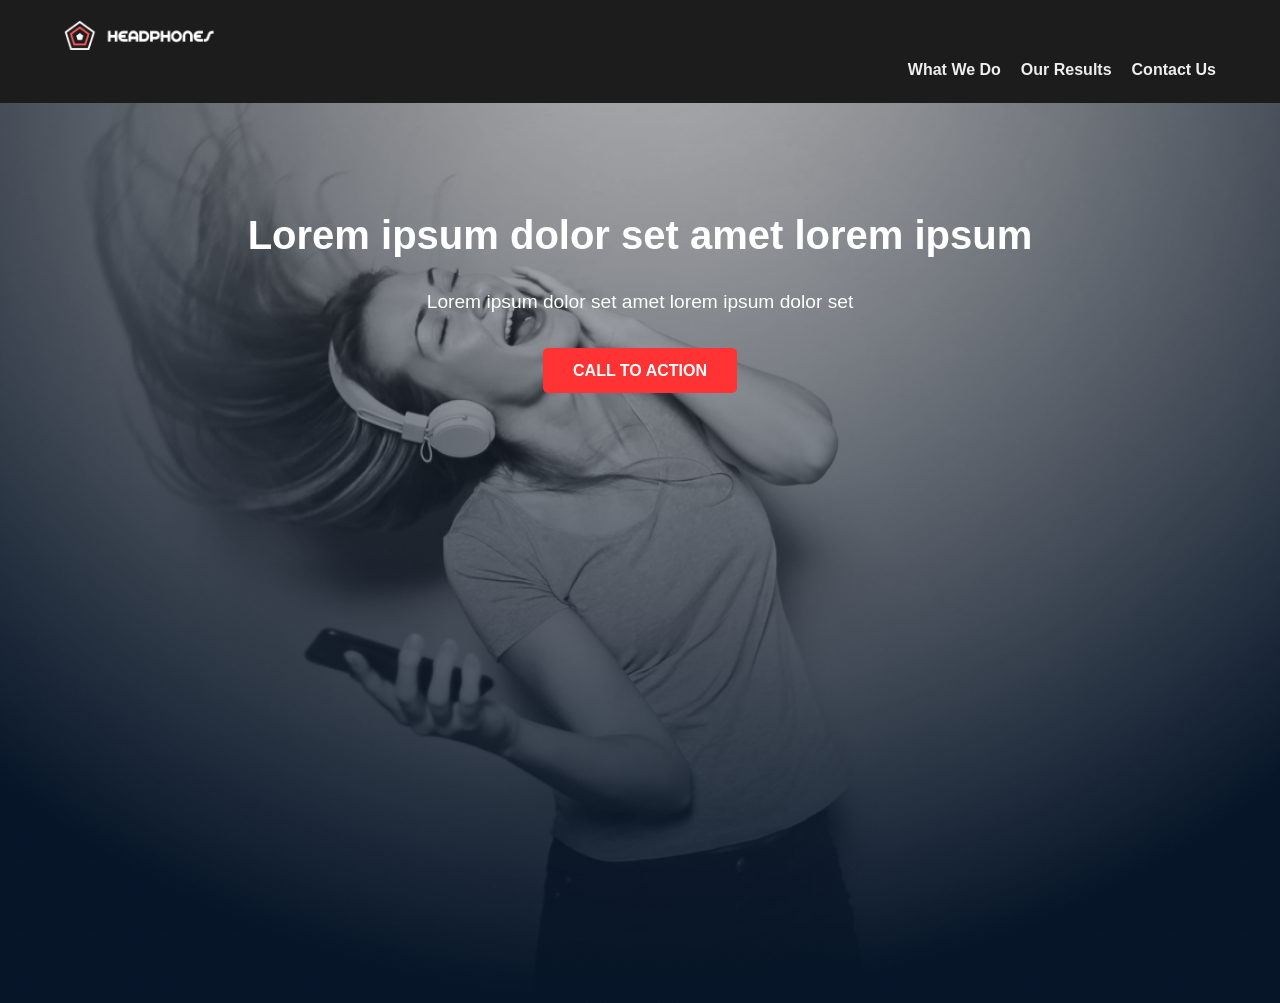
<file: headphones/0-index.html>
<!DOCTYPE html>
<html lang="en">
<head>
  <meta charset="UTF-8">
  <meta name="viewport" content="width=device-width, initial-scale=1.0">
  <title>Headphones</title>
  <link rel="stylesheet" href="0-styles.css">
</head>
<body>
  <header class="header">
    <div class="container">
      <div class="logo">
        <img src="images/logo_headphones.png" alt="Headphones Logo">
      </div>
      <nav class="nav">
        <ul>
          <li><a href="#what-we-do">What We Do</a></li>
          <li><a href="#our-results">Our Results</a></li>
          <li><a href="#contact-us">Contact Us</a></li>
        </ul>
      </nav>
    </div>
  </header>

  <section class="hero">
    <div class="container">
      <div class="hero-content">
        <h1>Lorem ipsum dolor set amet lorem ipsum</h1>
        <p>Lorem ipsum dolor set amet lorem ipsum dolor set</p>
        <a href="#call-to-action" class="btn">Call to Action</a>
      </div>
    </div>
  </section>
</body>
</html>
</file>
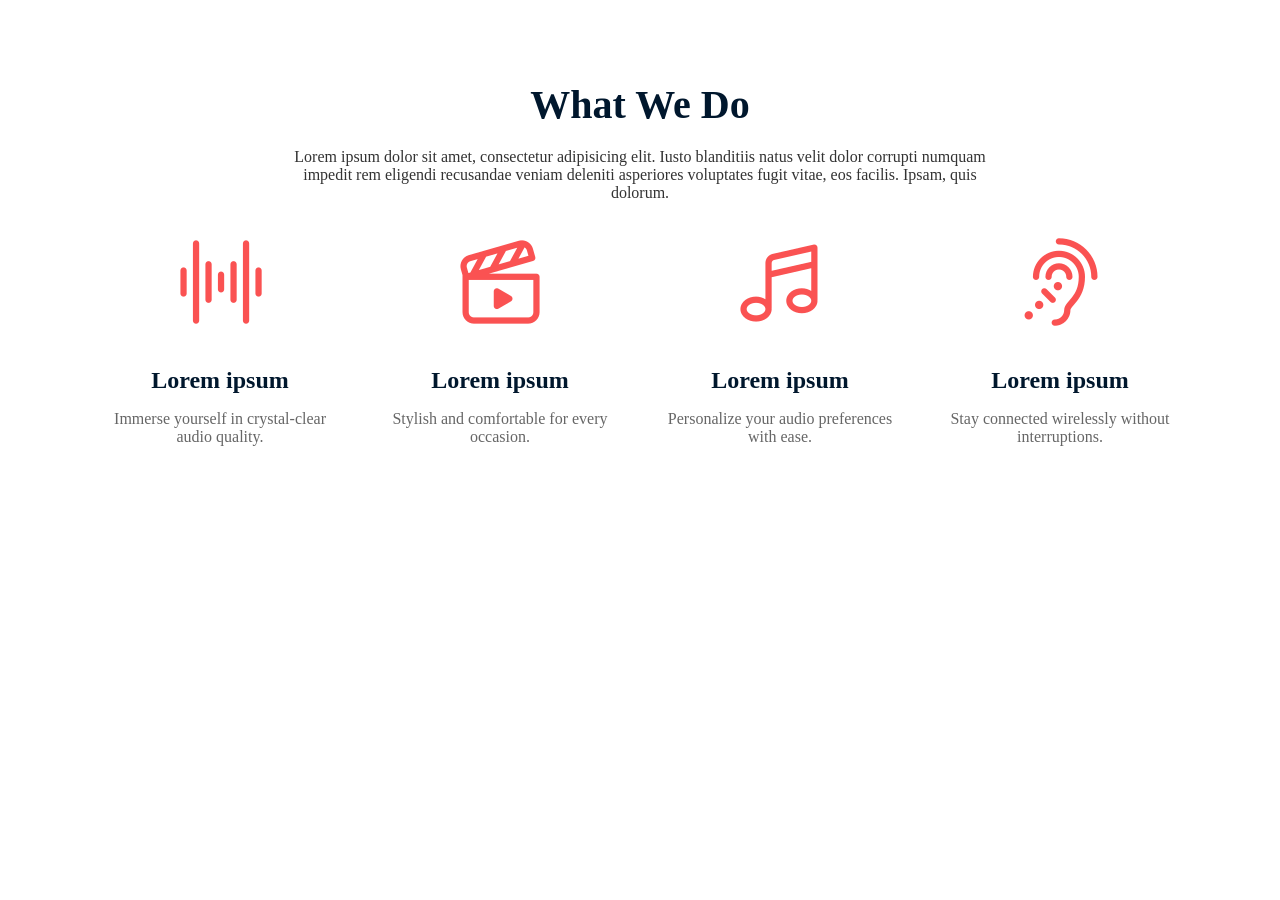
<file: headphones/1-index.html>
<!DOCTYPE html>
<html lang="en">
<head>
  <meta charset="UTF-8">
  <meta name="viewport" content="width=device-width, initial-scale=1.0">
  <title>Headphones</title>
  <link rel="stylesheet" href="1-styles.css">
</head>
<BOdy>
    <section class="what-we-do">
        <h2>What We Do</h2>
        <p>
            Lorem ipsum dolor sit amet, consectetur adipisicing elit. Iusto blanditiis natus velit dolor corrupti numquam impedit rem eligendi recusandae veniam deleniti asperiores voluptates fugit vitae, eos facilis. Ipsam, quis dolorum.
        </p>
        <div class="features">
            <div class="feature">
                <i class="icon-headphones"></i>
                <img src="images/icons8-audio-wave-100.png" alt="">
                <h3>Lorem ipsum</h3>
                <p>Immerse yourself in crystal-clear audio quality.</p>
            </div>
            <div class="feature">
                <i class="icon-music"></i>
                <img src="images/icons8-clapperboard-100.png" alt="">
                <h3>Lorem ipsum</h3>
                <p>Stylish and comfortable for every occasion.</p>
            </div>
            <div class="feature">
                <i class="icon-equalizer"></i>
                <img src="images/icons8-music-note-100.png" alt="">
                <h3>Lorem ipsum</h3>
                <p>Personalize your audio preferences with ease.</p>
            </div>
            <div class="feature">
                <i class="icon-bluetooth"></i>
                <img src="images/icons8-listen-100.png" alt="">
                <h3>Lorem ipsum</h3>
                <p>Stay connected wirelessly without interruptions.</p>
            </div>
        </div>
    </section>
</BOdy>
</html>
</file>
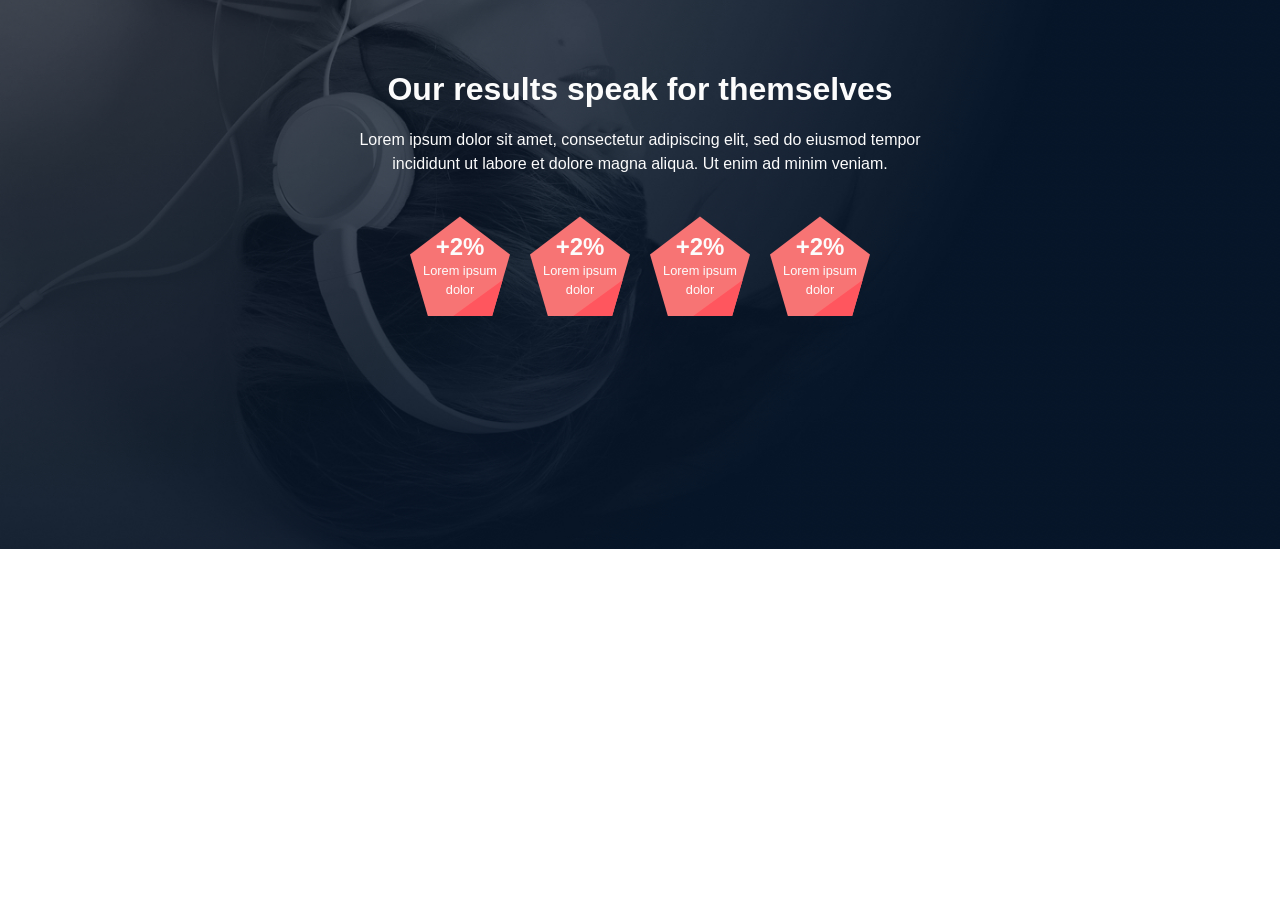
<file: headphones/2-index.html>
<!DOCTYPE html>
<html lang="en">
<head>
    <meta charset="UTF-8">
    <meta name="viewport" content="width=device-width, initial-scale=1.0">
    <link rel="stylesheet" href="2-styles.css">
    <title>Our Results</title>
</head>
<body>
    <div class="results-section">
        <h1>Our results speak for themselves</h1>
        <p>Lorem ipsum dolor sit amet, consectetur adipiscing elit, sed do eiusmod tempor incididunt ut labore et dolore magna aliqua. Ut enim ad minim veniam.</p>
        <div class="results-cards">
            <div class="card">
                <span>+2%</span>
                <p>Lorem ipsum dolor</p>
            </div>
            <div class="card">
                <span>+2%</span>
                <p>Lorem ipsum dolor</p>
            </div>
            <div class="card">
                <span>+2%</span>
                <p>Lorem ipsum dolor</p>
            </div>
            <div class="card">
                <span>+2%</span>
                <p>Lorem ipsum dolor</p>
            </div>
        </div>
    </div>
</body>
</html>
</file>
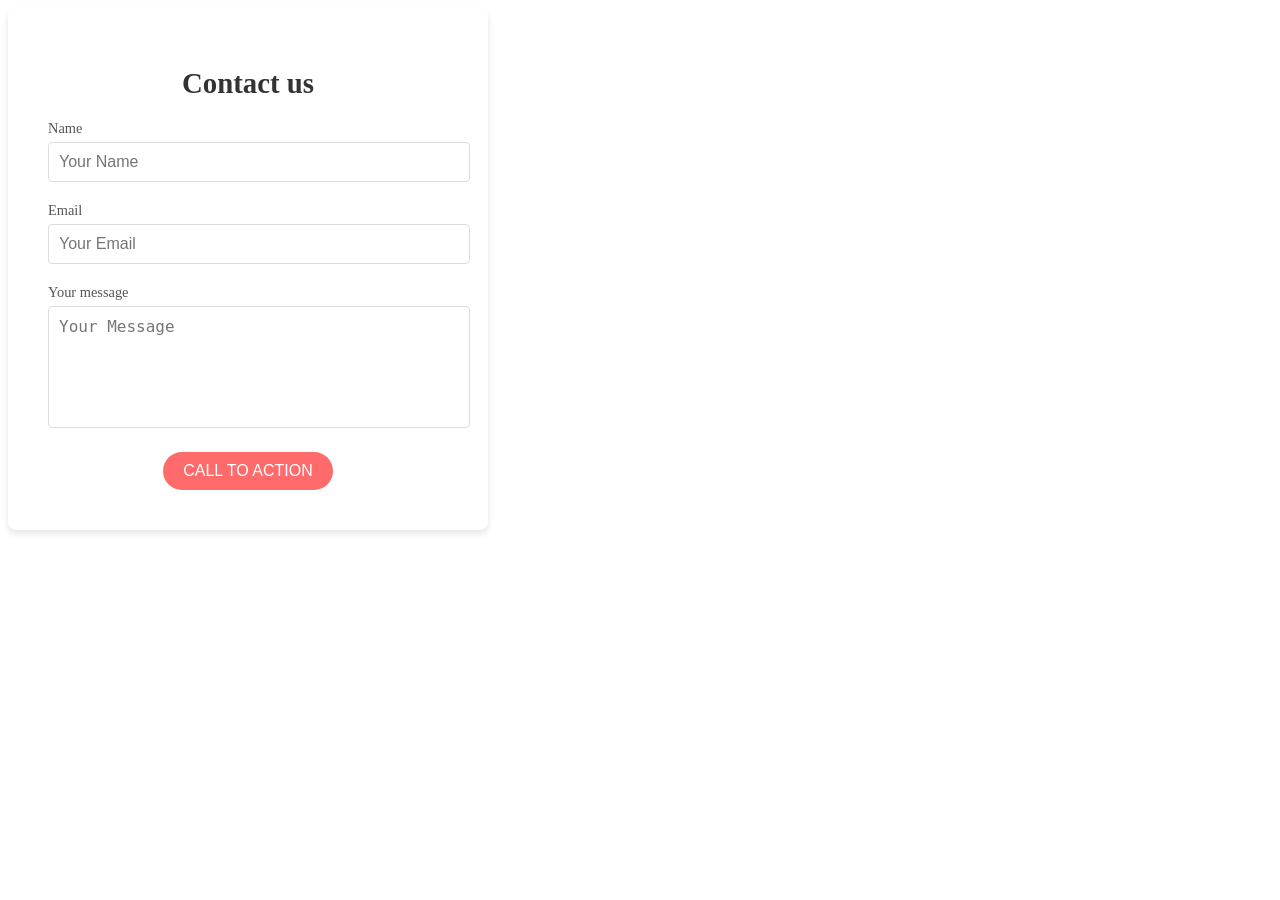
<file: headphones/3-index.html>
<!DOCTYPE html>
<html lang="en">
<head>
    <meta charset="UTF-8">
    <meta name="viewport" content="width=device-width, initial-scale=1.0">
    <link rel="stylesheet" href="3-styles.css">
    <title>Contact Us</title>
</head>
<body>
    <div class="contact-form">
        <h1>Contact us</h1>
        <form>
            <label for="name">Name</label>
            <input type="text" id="name" name="name" placeholder="Your Name">

            <label for="email">Email</label>
            <input type="email" id="email" name="email" placeholder="Your Email">

            <label for="message">Your message</label>
            <textarea id="message" name="message" placeholder="Your Message"></textarea>

            <button type="submit">CALL TO ACTION</button>
        </form>
    </div>
</body>
</html>
</file>
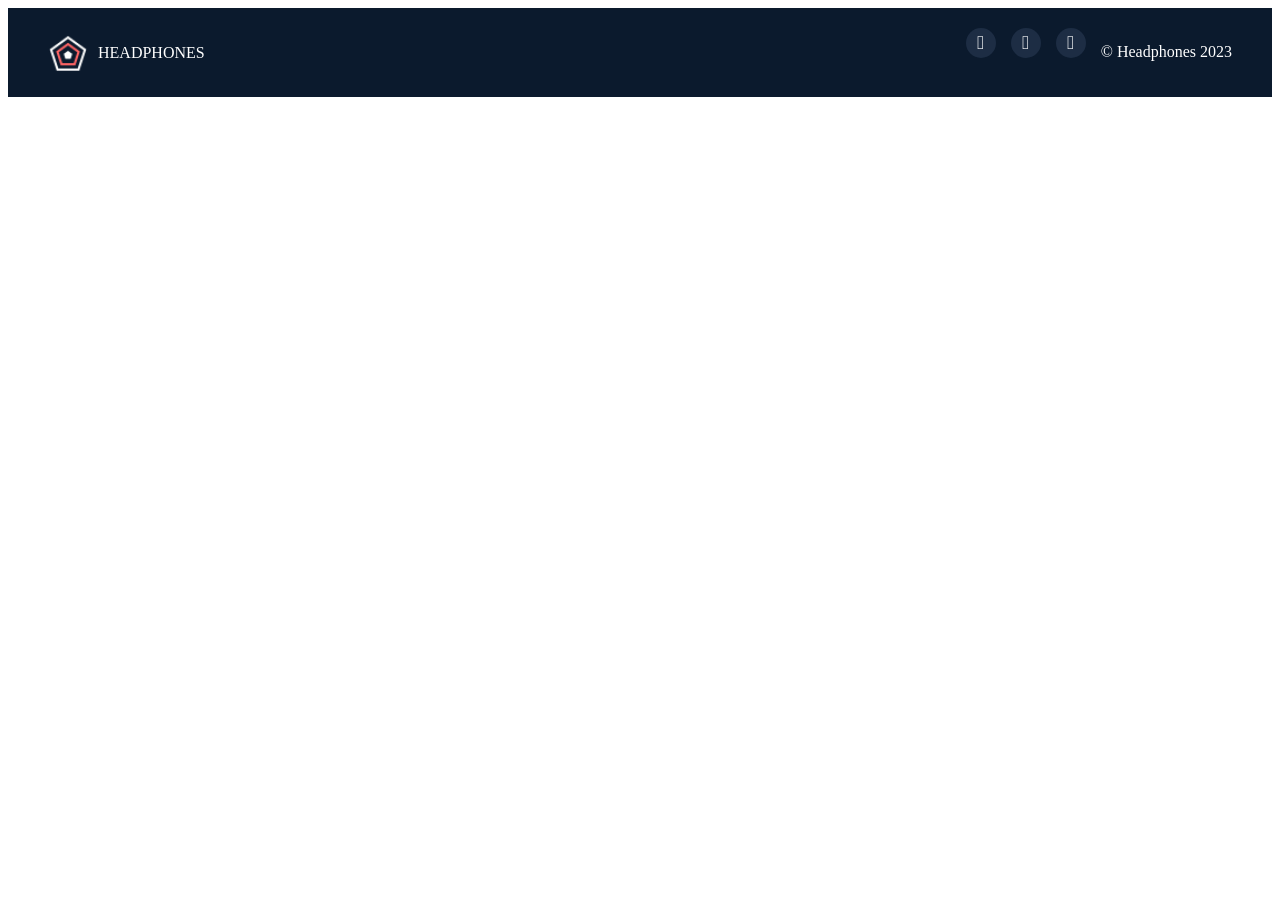
<file: headphones/4-index.html>
<!DOCTYPE html>
<html lang="en">
<head>
    <meta charset="UTF-8">
    <meta name="viewport" content="width=device-width, initial-scale=1.0">
    <title>Footer Section</title>
    <link rel="stylesheet" href="4-styles.css">
</head>
<body>
    <div class="footer-container">
        <div class="footer">
            <div class="logo">
                <img src="images/favicon.png" alt="Headphones Logo">
                <span>HEADPHONES</span>
            </div>
            <div class="social-icons">
                <a href="images/icons8-facebook-32.png" aria-label="icons8-facebook-32">&#xf09a;</a> 
                <a href="images/icons8-x-32.png" aria-label="Twitter">&#xf099;</a>
                <a href="images/icons8-instagram-32.png" aria-label="Instagram">&#xf16d;</a>
                <p style="display: block; margin-top: 15px;">&copy; Headphones 2023</p>
            </div>
</body>
</file>
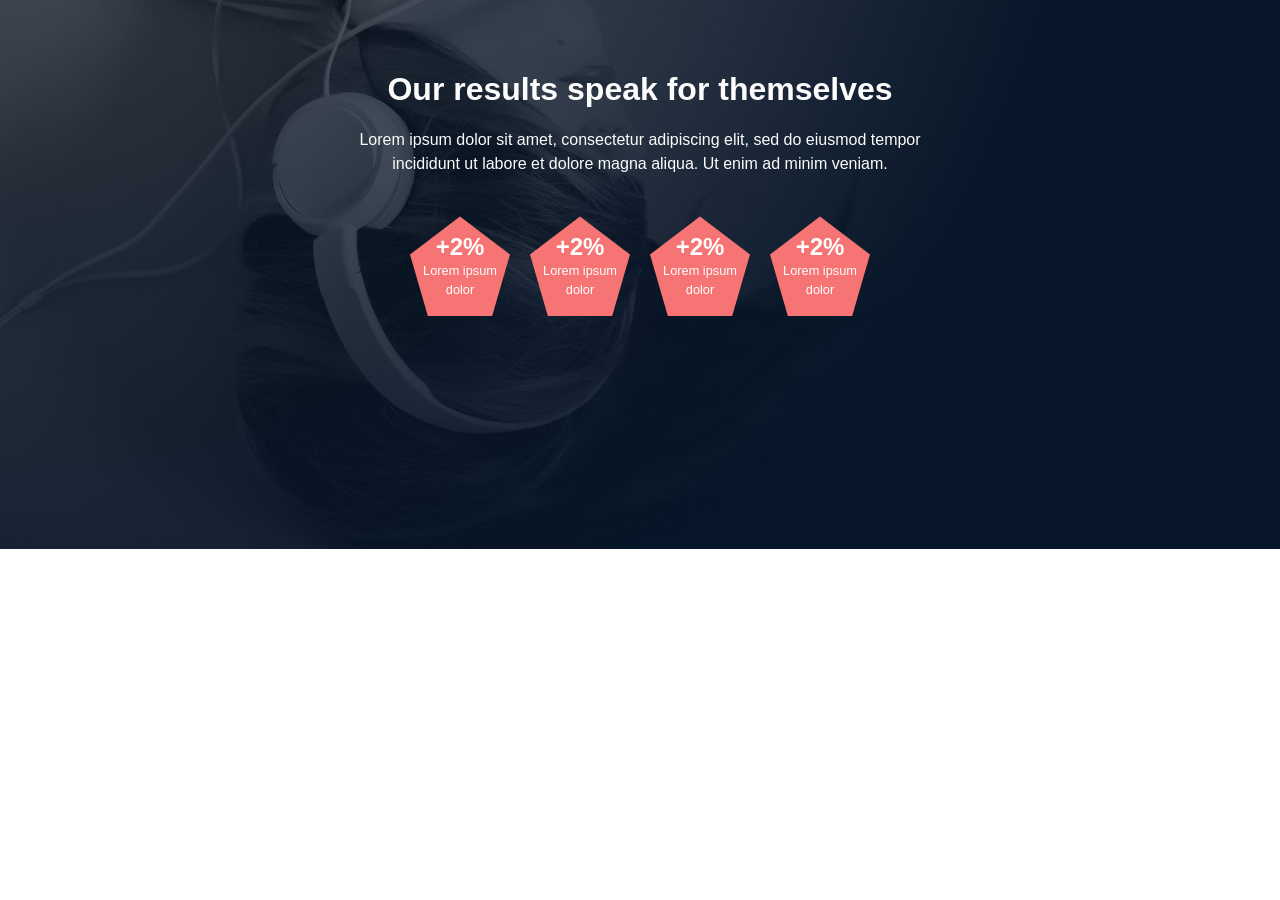
<file: headphones/6-index.html>
<!DOCTYPE html>
<html lang="en">
<head>
    <meta charset="UTF-8">
    <meta name="viewport" content="width=device-width, initial-scale=1.0">
    <link rel="stylesheet" href="6-styles.css">
    <title>Our Results</title>
</head>
<body>
    <div class="results-section">
        <h1>Our results speak for themselves</h1>
        <p>Lorem ipsum dolor sit amet, consectetur adipiscing elit, sed do eiusmod tempor incididunt ut labore et dolore magna aliqua. Ut enim ad minim veniam.</p>
        <div class="results-cards">
            <div class="card">
                <span>+2%</span>
                <p>Lorem ipsum dolor</p>
            </div>
            <div class="card">
                <span>+2%</span>
                <p>Lorem ipsum dolor</p>
            </div>
            <div class="card">
                <span>+2%</span>
                <p>Lorem ipsum dolor</p>
            </div>
            <div class="card">
                <span>+2%</span>
                <p>Lorem ipsum dolor</p>
            </div>
        </div>
    </div>
</body>
</html>
</file>
<file: headphones/0-styles.css>
* {
    margin: 0;
    padding: 0;
    box-sizing: border-box;
  }
  
  /* Variables */
  :root {
    --font-family: 'Arial', sans-serif;
    --primary-color: #ffffff;
    --secondary-color: #f33;
    --background-color: #1c1c1c;
    --text-color: #eeeeee;
  }
  
  /* Generic selectors */
  body {
    font-family: var(--font-family);
    background-color: var(--background-color);
    color: var(--text-color);
    line-height: 1.6;
  }
  
  .container {
    width: 90%;
    max-width: 1200px;
    margin: 0 auto;
  }
  
  /* Header styles */
  .header {
    background-color: transparent;
    padding: 20px 0;
  }
  
  .logo img {
    max-width: 150px;
  }
  
  .nav ul {
    list-style: none;
    display: flex;
    gap: 20px;
    justify-content: flex-end;
  }
  
  .nav a {
    text-decoration: none;
    color: var(--text-color);
    font-weight: bold;
  }
  
  /* Hero section styles */
  .hero {
    background-image: url('images/headphones_hero_1.jpg');
    background-size: cover;
    background-position: center;
    height: 100vh;
    color: var(--primary-color);
    text-align: center;
    padding: 100px 20px;
  }
  
  .hero-content h1 {
    font-size: 2.5rem;
    margin-bottom: 20px;
  }
  
  .hero-content p {
    font-size: 1.2rem;
    margin-bottom: 30px;
  }
  
  .btn {
    display: inline-block;
    padding: 10px 30px;
    background-color: var(--secondary-color);
    color: var(--primary-color);
    text-transform: uppercase;
    font-weight: bold;
    border-radius: 5px;
    text-decoration: none;
  }
  
  /* Responsive styling */
  @media (max-width: 768px) {
    .nav ul {
      flex-direction: column;
      align-items: center;
    }
  
    .hero-content h1 {
      font-size: 2rem;
    }
  
    .hero-content p {
      font-size: 1rem;
    }
  }
</file>
<file: headphones/1-styles.css>
.what-we-do {
    text-align: center;
    padding: 40px 20px;
    background-color: #fff;
}

.what-we-do h2 {
    font-size: 2.5rem;
    margin-bottom: 20px;
    color: #00172d;
}

.what-we-do p {
    font-size: 1rem;
    margin-bottom: 30px;
    max-width: 700px;
    margin-left: auto;
    margin-right: auto;
    color: #333;
}

.what-we-do .features {
    display: flex;
    justify-content: center;
    flex-wrap: wrap;
    gap: 30px;
}

.what-we-do .feature {
    text-align: center;
    flex: 1 1 200px;
    max-width: 250px;
}

.what-we-do .feature i {
    font-size: 3rem;
    color: #ff4d4d;
    margin-bottom: 15px;
}

.what-we-do .feature h3 {
    font-size: 1.5rem;
    margin-bottom: 10px;
    color: #00172d;
}

.what-we-do .feature p {
    font-size: 1rem;
    color: #666;
}

/* Responsive Design */
@media (max-width: 480px) {
    .what-we-do .features {
        flex-direction: column;
        align-items: center;
    }
</file>
<file: headphones/2-styles.css>
body {
    margin: 0;
    font-family: Arial, sans-serif;
    color: hsl(0, 0%, 99%);
    background: url(images/headphones_hero_2.jpg) no-repeat center center/cover;
    background-size: cover;
    background-position::content;
    text-align: center;
}

.results-section {
    padding: 50px;
}

.results-section h1 {
    font-size: 2rem;
    margin-bottom: 20px;
}

.results-section p {
    max-width: 600px;
    margin: 0 auto 40px;
    font-size: 1rem;
    line-height: 1.5;
}

.results-cards {
    display: flex;
    justify-content: center;
    gap: 20px;
}

.card {
    width: 100px;
    height: 100px;
    background-color: #f77474;
    clip-path: polygon(50% 0%, 100% 38%, 82% 100%, 18% 100%, 0% 38%);
    background-image: url(images/pentagone.png); 
    display: flex;
    flex-direction: column;
    justify-content: center;
    align-items: center;
}

.card span {
    font-size: 1.5rem;
    font-weight: bold;
}

.card p {
    margin: 0;
    font-size: 0.8rem;
}
</file>
<file: headphones/3-styles.css>
{
    margin: 0;
    padding: 0;
    font-family: Arial, sans-serif;
    display: flex;
    justify-content: center;
    align-items: center;
    height: 100vh;
    background-color: #f9f9f9;
}

.contact-form {
    background: white;
    padding: 40px;
    border-radius: 8px;
    box-shadow: 0 4px 6px rgba(0, 0, 0, 0.1);
    width: 100%;
    max-width: 400px;
    text-align: center;
}

.contact-form h1 {
    font-size: 1.8rem;
    margin-bottom: 20px;
    color: #333;
}

.contact-form label {
    display: block;
    text-align: left;
    font-size: 0.9rem;
    margin-bottom: 5px;
    color: #555;
}

.contact-form input,
.contact-form textarea {
    width: 100%;
    padding: 10px;
    margin-bottom: 20px;
    border: 1px solid #ddd;
    border-radius: 4px;
    font-size: 1rem;
    color: #333;
}

.contact-form textarea {
    resize: none;
    height: 100px;
}

.contact-form button {
    background-color: #ff6b6b;
    color: white;
    border: none;
    padding: 10px 20px;
    border-radius: 20px;
    font-size: 1rem;
    cursor: pointer;
    transition: background-color 0.3s;
}

.contact-form button:hover {
    background-color: #ff4a4a;
}
</file>
<file: headphones/4-styles.css>
{
    margin: 0;
    font-family: Arial, sans-serif;
}

.footer {
    background-color: #0b1a2d; /* Dark blue background */
    color: #ffffff; /* White text */
    display: flex;
    justify-content: space-between;
    align-items: center;
    padding: 20px 40px;
}

.footer .logo {
    display: flex;
    align-items: center;
}

.footer .logo img {
    width: 40px;
    height: 40px;
    margin-right: 10px;
   }

.footer .social-icons {
    display: flex;
    gap: 15px;
}

.footer .social-icons a {
    width: 30px;
    height: 30px;
    display: flex;
    justify-content: center;
    align-items: center;
    background-color: #1d2d44; /* Slightly lighter dark blue */
    border-radius: 50%;
    text-decoration: none;
    color: #ffffff;
    font-size: 1.2rem;
    transition: background-color 0.3s ease;
}

.footer .social-icons a:hover {
    background-color: #ff6b6b; /* Red for hover effect */
}

.footer .copyright {
    text-align: center;
    font-size: 0.8rem;
    margin-top: 20px;
    color: #7a8ca1; /* Slightly faded text */
}

.footer-container {
    width: 100%;
    position: relative;
}
</file>
<file: headphones/6-styles.css>
body {
    margin: 0;
    font-family: Arial, sans-serif;
    color: hsl(0, 0%, 99%);
    background: url(images/headphones_hero_2.jpg) no-repeat center center/cover;
    background-size: cover;
    background-position::content;
    text-align: center;
}

.results-section {
    padding: 50px;
}

.results-section h1 {
    font-size: 2rem;
    margin-bottom: 20px;
}

.results-section p {
    max-width: 600px;
    margin: 0 auto 40px;
    font-size: 1rem;
    line-height: 1.5;
}

.results-cards {
    display: flex;
    justify-content: center;
    gap: 20px;
}

.card {
    width: 100px;
    height: 100px;
    background-color: #f77474;
    clip-path: polygon(50% 0%, 100% 38%, 82% 100%, 18% 100%, 0% 38%);
    display: flex;
    flex-direction: column;
    justify-content: center;
    align-items: center;
}

.card span {
    font-size: 1.5rem;
    font-weight: bold;
}

.card p {
    margin: 0;
    font-size: 0.8rem;
}
</file>
